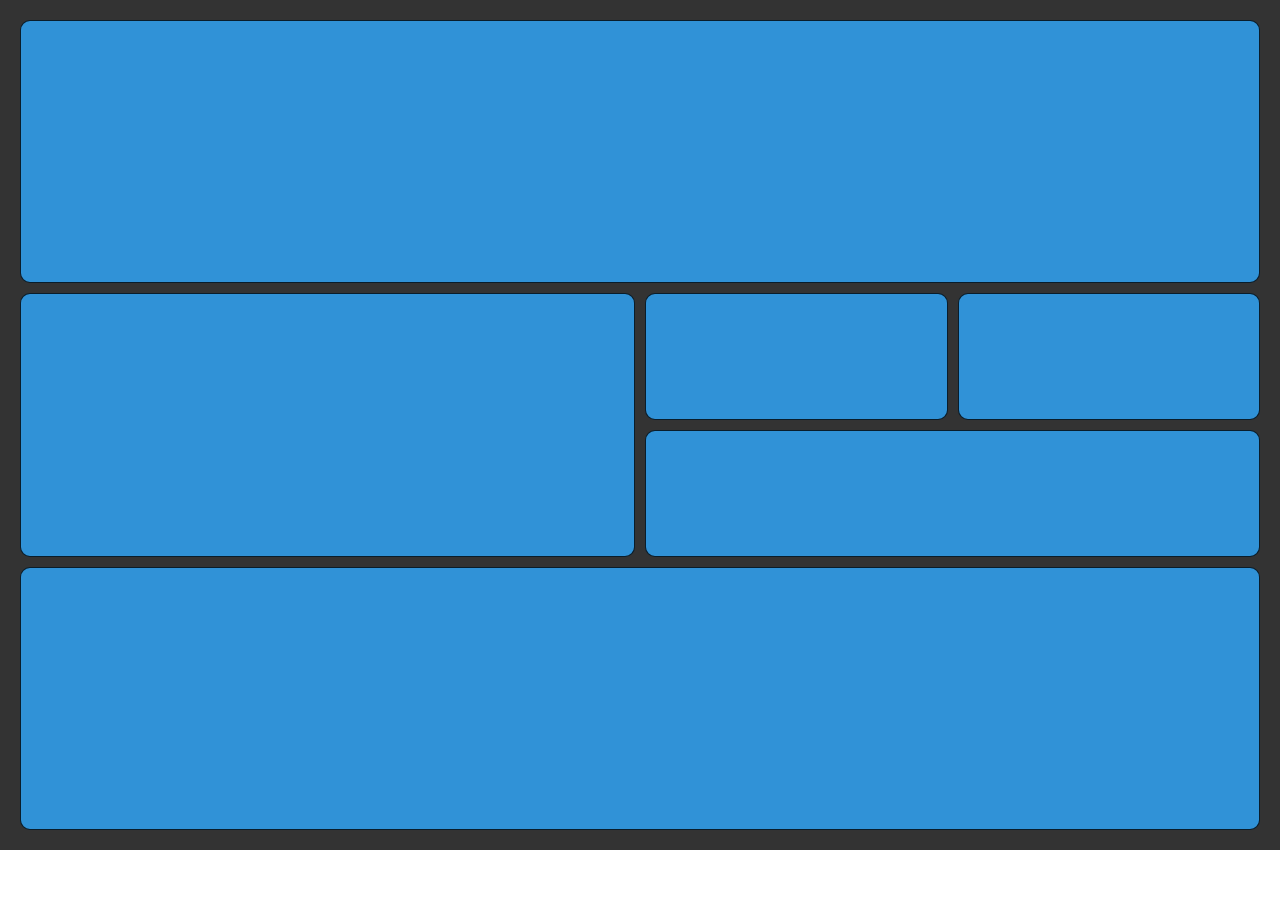
<file: EX-1/index.html>
<!DOCTYPE html>
<html lang="en">
<head>
    <meta charset="UTF-8">
    <meta name="viewport" content="width=device-width, initial-scale=1.0">
    <title>Grid</title>
    <link rel="stylesheet" href="style.css">
</head>
<body>

    <div class="wrapper">
        <div class="item a"></div>
        <div id="bcde">
            <div class="item b"></div>
            <div id="cde">
                <div id="cd">
                    <div class="item c"></div>
                    <div class="item d"></div>
                </div>
                <div class="item e"></div>
            </div>
        </div>
      <div class="item f"></div>
    </div>

</body>
</html>
</file>
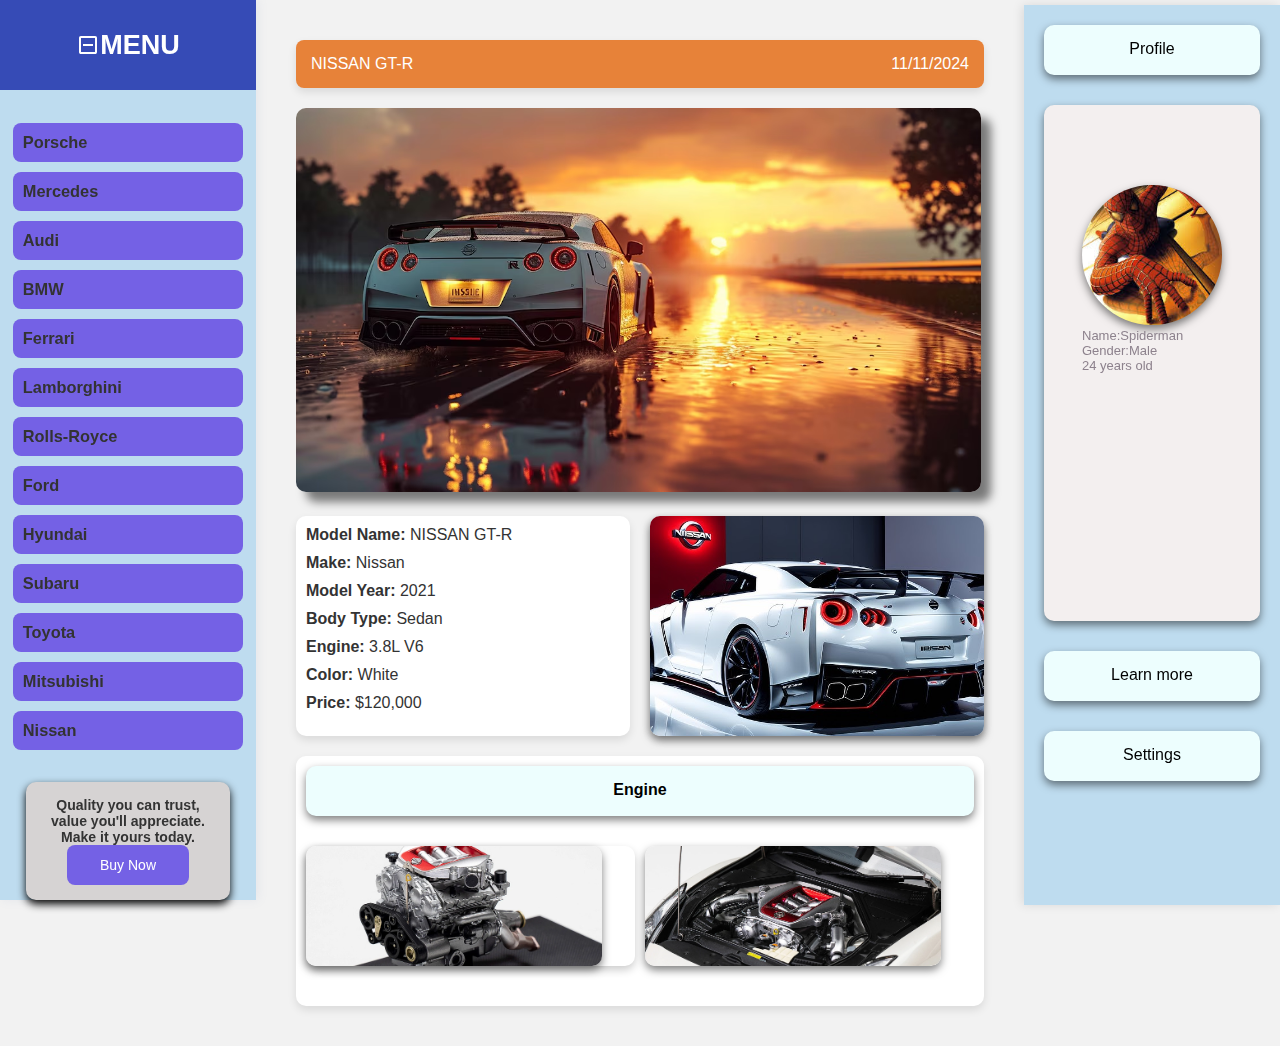
<file: EX-4/index.html>
<!DOCTYPE html>
<html lang="en">
<head>
    <meta charset="UTF-8">
    <meta name="viewport" content="width=device-width, initial-scale=1.0">
    <title>Professional Layout</title>
    <link rel="stylesheet" href="style.css">
    <link rel="stylesheet" href="https://fonts.googleapis.com/css2?family=Material+Symbols+Outlined:opsz,wght,FILL,GRAD@20..48,100..700,0..1,-50..200&icon_names=indeterminate_check_box">
</head>
<body>
    <section class="side-bar">
        <div class="logo">
            <span class="material-symbols-outlined">indeterminate_check_box</span>
            <h2>MENU</h2>
        </div>
        <div class="menu">
            <div class="menu1"><h3>Porsche</h3></div>
            <div class="menu1"><h3>Mercedes</h3></div>
            <div class="menu1"><h3>Audi</h3></div>
            <div class="menu1"><h3>BMW</h3></div>
            <div class="menu1"><h3>Ferrari</h3></div>
            <div class="menu1"><h3>Lamborghini</h3></div>
            <div class="menu1"><h3>Rolls-Royce</h3></div>
            <div class="menu1"><h3>Ford</h3></div>
            <div class="menu1"><h3>Hyundai</h3></div>
            <div class="menu1"><h3>Subaru</h3></div>
            <div class="menu1"><h3>Toyota</h3></div>
            <div class="menu1"><h3>Mitsubishi</h3></div>
            <div class="menu1"><h3>Nissan</h3></div>
          
        </div>
        <div class="bottom-side-bar">
            <h3>Quality you can trust, value you'll appreciate. Make it yours today.</h3>
            <button class="button" id="upgrade">Buy Now</button>
        </div>
    </section>
    <main>
        <nav>
            <div class="Name">
                <p>NISSAN GT-R</p> 
            </div>
            <div class="date"
            <p> 
                11/11/2024
            </p>

        </nav>
        <section class="container-main">
            <div class="welcome">
                <div class="top-welcome">
                    <img class="lan" src="car.png" alt="Car">
                </div>
                <div class="bottom-welcome">
                
                </div>
            </div>
            </div>
    
        </section>
        <div class="imformation">
            <div class="left-main">
                <div class="imformationlan">
                    <p><strong>Model Name:</strong> NISSAN GT-R</p>
                    <p><strong>Make:</strong> Nissan</p>
                    <p><strong>Model Year:</strong> 2021</p>
                    <p><strong>Body Type:</strong> Sedan</p>
                    <p><strong>Engine:</strong> 3.8L V6</p>
                    <p><strong>Color:</strong> White</p>
                    <p><strong>Price:</strong> $120,000</p>
                </div>
            </div>
            
            <div class="right-main">
             <img class="car2" src="car2.png" alt="Car">
            </div>
      
        <div class="bottom-main">
            <div class="topcontent">
                <p><strong>Engine</strong></p>
            </div>
            <div class="bottomcontent">
                <div class ="bottomcontent1">
                   <img class="engine1" src="engine1.png" alt="Engine">
                </div>
                <div class ="bottomcontent2">
                  <img class="engine2" src="engine2.png" alt="Engine">
                </div>
        </div>
    </div>
    </main>
    <aside>
        <div class="urprofile">Profile</div>
        <div class="profile">
            <div class="imformationprofile"> 
                <img class="pfpic" src="profile.png" alt="profile">
                <p>Name:Spiderman</p>
                <p>Gender:Male</p>
                <p>24 years old</p>
            </div>
        </div>
        <div class="bottompf">Learn more</div>
        <div class="language">Settings</div>
      
    </aside>
</body>
</html>
</file>
<file: EX-1/style.css>
/* Styling only */
body {
  margin: 0;
}

.wrapper {
  background-color: #333333;
  color: #444;
  padding: 20px;
  grid-template-columns: repeat(3, 1fr);
  grid-template-rows: repeat(3, 1fr);
  display: grid;
  gap : 10px;
  height: 90vh;
}

.item {
  background-color: #3092d7;
  color: #fff;
  border-radius: 10px;
  border: 1px solid rgba(0, 0, 0, 0.8);
  font-size: 3em;
}

/* Layouting only  (your work)*/
.a{
  grid-column: 1/ span 3;
}
#bcde{
  grid-row-start: 2;
  grid-column: 1/ span 3;
  display: grid;
  grid-template-columns: repeat(2, 1fr);
  gap : 10px;
}
#cde{
  display: grid;
  grid-template-rows: repeat(2, 1fr);
  gap : 10px;
}
#cd{
  display: grid;
  grid-template-columns: repeat(2, 1fr);
  gap : 10px;
}
.f{ 
  grid-column: 1/ span 3;
}
</file>
<file: EX-4/style.css>
/* Reset */
* {
    margin: 0;
    padding: 0;
    box-sizing: border-box;
}

body {
    margin: 0;
    background-color: #f2f2f2;
    font-family: Arial, sans-serif;
}

/* Sidebar */
.side-bar {
    background-color: hsl(203, 60%, 84%);
    height: 100vh;
    width: 20vw;
    display: flex;
    flex-direction: column;
    justify-content: space-between;
    align-items: center;
    position: fixed;
    box-shadow: 2px 0px 10px rgba(111, 129, 180, 0.1);
}

.logo {
    display: flex;
    justify-content: center;
    align-items: center;
    height: 90px;
    width: 100%;
    background-color: #3966c6;
    color: #ffffff;
    font-weight: bold;
    font-size: 18px;
    transition: background-color 0.3s;
}

.logo:hover {
    background-color: #364bb6;
}

.menu {
    width: 100%;
    display: flex;
    flex-direction: column;
    align-items: center;
    font-size: 14px;
    gap: 10px;
}
.menu1 {
    width: 90%;
    padding: 10px;
    text-align: center;
    background-color:#7461e5;
    font-family: 'Gill Sans', 'Gill Sans MT', Calibri, 'Trebuchet MS', sans-serif;
    color: #333;
    border-radius: 8px;
    transition: background-color 0.3s, transform 0.3s;
    display: flex;
    align-items: center;
    gap: 10px;
}
.menu1:hover {
    background-color: #b9b7b9;
    transform: scale(1.05);
    cursor: pointer;
}
.bottom-side-bar {
    width: 80%;
    background-color: #d6d3d3;
    padding: 15px;
    text-align: center;
    font-size: 12px;
    color: #333;
    border-radius: 10px;
    box-shadow: 0px 4px 8px rgba(0, 0, 0, 1);

}
.button {
    width: 70%;
    height: 40px;
    background-color: #7461e5;
    color: #ffffff;
    border-radius: 8px;
    font-size: 14px;
    border: none;
    cursor: pointer;
    transition: background-color 0.3s;
}
.button:hover {
    background-color: #5a4dbb;
}
main {
    margin-left: 20vw;
    margin-right: 20vw;
    padding: 40px;
}
nav {
    display: flex;
    justify-content: space-between;
    align-items: center;
    background-color: #e78239;
    padding: 15px;
    color: #ffffff;
    border-radius: 8px;
    box-shadow: 0px 4px 8px rgba(0, 0, 0, 0.1);
}
.container-main {
    display: grid;
    grid-template-columns: 1fr 1fr;
    gap: 20px;
    margin-top: 20px;
}
.welcome img {
    width: 205%;
    border-radius: 10px;
    box-shadow: 10px 10px 10px rgba(0, 0, 0, 0.5);

}
.imformation {
    display: grid;
    grid-template-columns: 1fr 1fr;
    gap: 20px;
}
.right-main {

    background-color: #ffffff;
    border-radius: 10px;
    box-shadow: 0px 4px 8px rgba(0, 0, 0, 0.1);
    gap: 20px;
    margin-top: 20px;

}
.left-main {
    padding: 10px;
    background-color: #ffffff;
    border-radius: 10px;
    box-shadow: 0px 4px 8px rgba(0, 0, 0, 0.1);
    gap: 20px;
    margin-top: 20px;
}
.bottom-main {
    display: grid;
    grid-column: span 2;
    background-color: #ffffff;
    height: 200px;
    padding: 10px;
    border-radius: 10px;
    box-shadow: 0px 4px 8px rgba(0, 0, 0, 0.1);
    height: 250px;
}
.imformationlan{
    height: 200px;
    width: 100%;
    color :#333;
    gap: 10px;
   display: flex;
   flex-direction:column;
   font-family: Verdana, Geneva, Tahoma, sans-serif;

}
.car2{
    width: 100%;
    height: 100%;
    border-radius: 10px;
    box-shadow: 0px 4px 8px rgba(0, 0, 0, 0.5);
    object-fit: cover;
}
.topcontent{
    background-color: rgb(237, 254, 254);
    height: 50px;
    width: 100%;
    border-radius: 10px;
    box-shadow: 0px 4px 8px rgba(0, 0, 0, 0.5);
    text-align: center;
    padding: 15px;
    object-fit: cover;
}
.bottomcontent{
    display: grid;
    grid-template-columns: 1fr 1fr;
    gap: 10px;
}
.bottomcontent1{
    background-color: rgb(255, 255, 255);
    height: 120px;
    gap: 10px;
    border-radius:  10px;
    box-shadow: 0px 4px 8px rgba(0, 0, 0, 0.2);
}
.bottomcontent2{
    background-color: rgb(255, 255, 255);
    height: 120px;
    gap: 10px;
    border-radius:  10px;
}
.engine1{
    width: 90%;
    height:100%;
    border-radius: 10px;
    box-shadow: 0px 4px 8px rgba(0, 0, 0, 0.5);
    object-fit: cover;
}
.engine2{
    width: 90%;
    height:100%;
    border-radius: 10px;
    box-shadow: 0px 4px 8px rgba(0, 0, 0, 0.5);
    object-fit: cover;
}
aside {
    position: fixed;
    right: 0;	
    height: 100vh;
    width: 20vw;
    background-color: hsl(203, 60%, 84%);
    padding: 20px;
    box-shadow: -2px 0px 10px rgba(0, 0, 0, 0.1);
    top: 5px;
    display: flex;
    flex-direction: column;
    gap : 30px;
    align-items: center;
}
.urprofile{
    background-color: rgb(237, 254, 254);
    height: 50px;
    width: 100%;
    border-radius: 10px;
    box-shadow: 0px 4px 8px rgba(0, 0, 0, 0.5);
    text-align: center;
    padding: 15px;
    object-fit: cover;
}
.profile{
    background-color: rgb(243, 239, 239);
    height: 60%;
    width: 100%;
    box-shadow: 0px 4px 8px rgba(0, 0, 0, 0.5);
    object-fit: cover;
    display: flex ;
    justify-content: center; 
    border-radius: 10px ;
    gap:20px;

}
.imformationprofile{
   font-size: small;
   font-family: 'Lucida Sans', 'Lucida Sans Regular', 'Lucida Grande', 'Lucida Sans Unicode', Geneva, Verdana, sans-serif;
    color: #8d828d;
}
.pfpic{
    background-color: rgb(255, 255, 255);
    height: 140px;
    width: 140px;
    box-shadow: 0px 4px 8px rgba(0, 0, 0, 0.5);
    object-fit: cover;
    border-radius: 80px;
    margin-top: 80px;
}
.bottompf{
    background-color: rgb(237, 254, 254);
    height: 50px;
    width: 100%;
    border-radius: 10px;
    box-shadow: 0px 4px 8px rgba(0, 0, 0, 0.5);
    text-align: center;
    padding: 15px;
    object-fit: cover;
}
.language{
    background-color: rgb(237, 254, 254);
    height: 50px;
    width: 100%;
    border-radius: 10px;
    box-shadow: 0px 4px 8px rgba(0, 0, 0, 0.5);
    text-align: center;
    padding: 15px;
    object-fit: cover;
}
</file>
